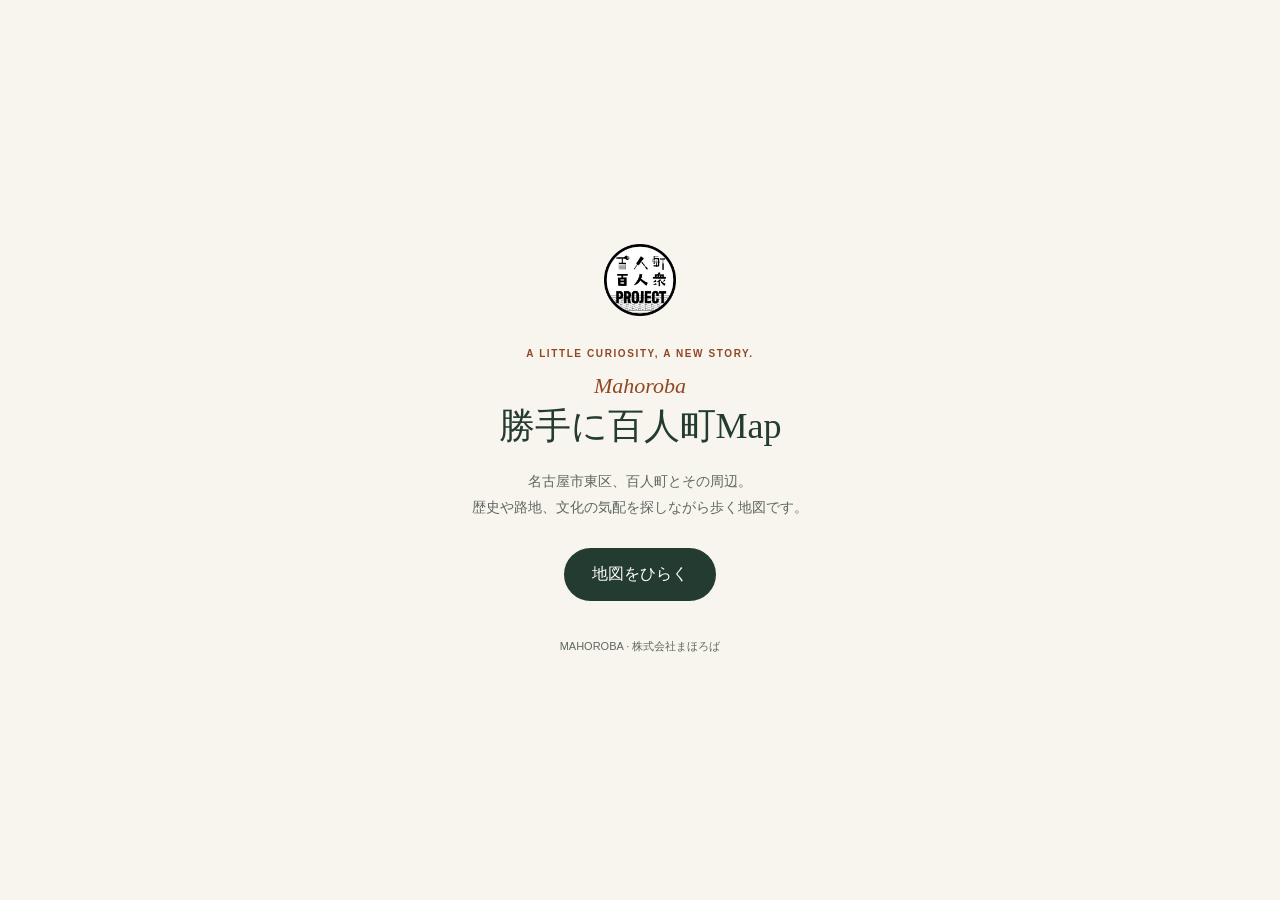
<file: public/index.html>
<!doctype html>
<html lang="ja">
<head>
<meta charset="utf-8"><meta name="viewport" content="width=device-width,initial-scale=1"><meta name="referrer" content="strict-origin-when-cross-origin"><meta name="theme-color" content="#f7f5ed">
<meta http-equiv="Content-Security-Policy" content="default-src 'self'; style-src 'unsafe-inline'; img-src 'self'; object-src 'none'; base-uri 'none'; form-action 'none'">
<title>Mahoroba勝手に百人町Map</title>
<meta name="description" content="名古屋市東区・百人町とその周辺（白壁・主税・橦木〜筒井）を歩く散策マップ。">
<link rel="icon" href="hyakunincho/assets/display-03.png">
<style>
:root{--paper:#f7f5ed;--white:#fffefa;--ink:#243b31;--muted:#5e685e;--line:#d9ded1;--accent:#914724;--serif:'Hiragino Mincho ProN','Yu Mincho',Georgia,serif;--sans:'Hiragino Kaku Gothic ProN','Yu Gothic',Meiryo,sans-serif}
*{box-sizing:border-box}body{margin:0;min-height:100dvh;display:grid;place-items:center;background:var(--paper);color:var(--ink);font-family:var(--sans);line-height:1.8;padding:32px 16px}
main{max-width:520px;text-align:center}img{width:72px;height:72px}
.eyebrow{font-size:10px;letter-spacing:.16em;font-weight:700;color:var(--accent);margin:20px 0 10px}
h1{font-family:var(--serif);font-weight:500;font-size:clamp(26px,7vw,36px);line-height:1.5;margin:0}h1 span{display:block;font:italic 22px Georgia,serif;color:var(--accent)}
p{margin:16px 0 0;font-size:14px;color:var(--muted)}
.go{display:inline-flex;align-items:center;justify-content:center;min-height:52px;margin-top:28px;padding:12px 28px;border-radius:999px;background:var(--ink);color:var(--white);text-decoration:none;font-size:16px}
.go:focus-visible{outline:3px solid var(--accent);outline-offset:3px}
small{display:block;margin-top:36px;font-size:11px;color:var(--muted)}
</style>
</head>
<body>
<main>
<img src="hyakunincho/assets/display-03.png" width="72" height="72" alt="">
<p class="eyebrow">A LITTLE CURIOSITY, A NEW STORY.</p>
<h1><span>Mahoroba</span>勝手に百人町Map</h1>
<p>名古屋市東区、百人町とその周辺。<br>歴史や路地、文化の気配を探しながら歩く地図です。</p>
<a class="go" href="hyakunincho-map/">地図をひらく</a>
<small>MAHOROBA · 株式会社まほろば</small>
</main>
</body>
</html>
</file>
